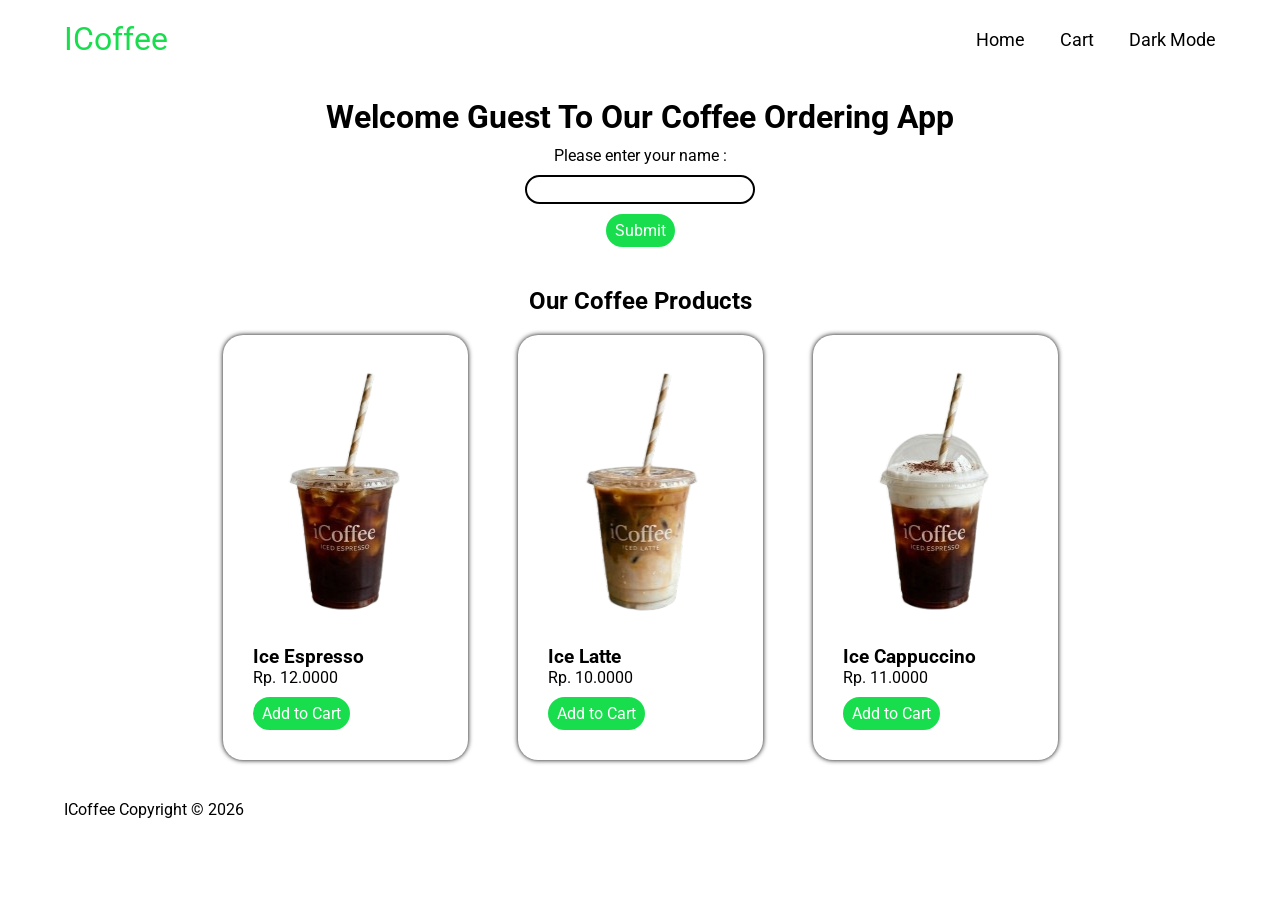
<file: index.html>
<!DOCTYPE html>
<html lang="en">

<head>
    <meta charset="UTF-8">
    <meta name="viewport" content="width=device-width, initial-scale=1.0">
    <title>ICoffee</title>
    <!-- CSS Link -->
    <link rel="stylesheet" href="css/style.css">

    <!-- Boxicons Link -->
    <!-- Basic Icons -->
    <link href="https://cdn.boxicons.com/3.0.8/fonts/basic/boxicons.min.css" rel="stylesheet">
    <!-- Filled Icons -->
    <link href="https://cdn.boxicons.com/3.0.8/fonts/filled/boxicons-filled.min.css" rel="stylesheet">
    <!-- Brand Icons -->
    <link href="https://cdn.boxicons.com/3.0.8/fonts/brands/boxicons-brands.min.css" rel="stylesheet">

    <!-- Google Fonts Link -->
    <link rel="preconnect" href="https://fonts.googleapis.com">
    <link rel="preconnect" href="https://fonts.gstatic.com" crossorigin>
    <link href="https://fonts.googleapis.com/css2?family=Roboto:ital,wght@0,100..900;1,100..900&display=swap" rel="stylesheet">
</head>

<body>

    <!-- Navbar -->
    <nav class="navbar-container">
        <div class="logo">
            <a href="index.html" class="logo-link">
                <i class="bx bx-cup-hot"></i> ICoffee
            </a>
        </div>

        <div class="navigation">
            <ul>
                <li class="logo-display">
                    <a href="index.html" class="logo-link">
                        <i class="bx bx-cup-hot"></i> ICoffee
                    </a>
                </li>
                <li>
                    <a href="index.html"><i class="bx bx-home-alt"></i> Home</a>
                </li>
                <li>
                    <a href="cart.html"><i class="bx bx-cart-alt"></i> Cart</a>
                </li>
            </ul>

            <button id="dark-mode-toggle" type="button" class="dark-mode-button">
                <i class="bx bx-moon"></i> Dark Mode
            </button>
        </div>

        <button id="hamburger-toggle" type="button" class="hamburger-button">
            <i class="bx bx-menu" id="hamburger-icon"></i>
        </button>
    </nav>

    <!-- Header -->
    <header class="header-container">
        <h1>Welcome <span id="display-name">Guest</span> To Our Coffee Ordering App</h1>
        <p>Please enter your name :</p>
        <input type="text" class="input-name">
        <button class="submit-name-button">Submit</button>
    </header>

    <!-- Main Content -->
    <main class="main-container">
        <h2 class="title">Our Coffee Products</h2>

        <div class="products-container">
            <div class="coffee-product" data-id="1" data-name="ice-espresso" data-price="12000" data-stock="50">
                <div class="image">
                    <img src="assets/img/ice-espresso.png" alt="ice-espresso">
                </div>
                <div class="details">
                    <h3>Ice Espresso</h3>
                    <p>Rp. 12.0000</p>
                    <button class="add-cart-button">Add to Cart</button>
                </div>
            </div>

            <div class="coffee-product" data-id="2" data-name="ice-latte" data-price="10000" data-stock="50">
                <div class="image">
                    <img src="assets/img/ice-latte.png" alt="ice-latte">
                </div>
                <div class="details">
                    <h3>Ice Latte</h3>
                    <p>Rp. 10.0000</p>
                    <button class="add-cart-button">Add to Cart</button>
                </div>
            </div>

            <div class="coffee-product" data-id="3" data-name="ice-cappuccino" data-price="11000" data-stock="50">
                <div class="image">
                    <img src="assets/img/ice-cappuccino.png" alt="ice-cappuccino">
                </div>
                <div class="details">
                    <h3>Ice Cappuccino</h3>
                    <p>Rp. 11.0000</p>
                    <button class="add-cart-button">Add to Cart</button>
                </div>
            </div>
        </div>
    </main>

    <!-- Footer -->
    <footer class="footer-container">
        <p>ICoffee Copyright &copy; 2026</p>
    </footer>

    <!-- Javascript Link -->
    <script src="js/script.js"></script>

</body>

</html>
</file>
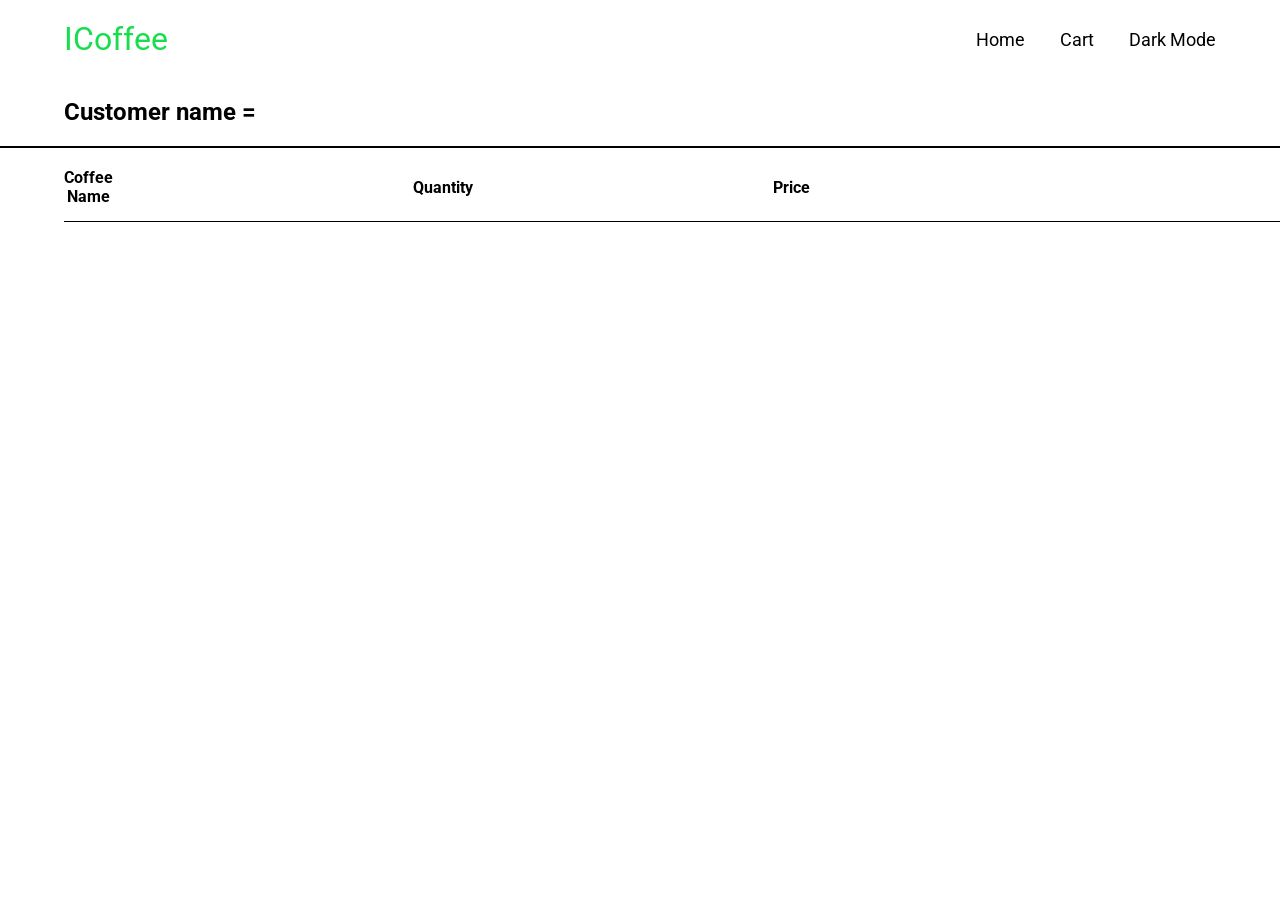
<file: cart.html>
<!DOCTYPE html>
<html lang="en">

<head>
    <meta charset="UTF-8">
    <meta name="viewport" content="width=device-width, initial-scale=1.0">
    <title>Cart</title>
    <!-- CSS Link -->
    <link rel="stylesheet" href="css/cart.css">

    <!-- Boxicons Link -->
    <!-- Basic Icons -->
    <link href="https://cdn.boxicons.com/3.0.8/fonts/basic/boxicons.min.css" rel="stylesheet">
    <!-- Filled Icons -->
    <link href="https://cdn.boxicons.com/3.0.8/fonts/filled/boxicons-filled.min.css" rel="stylesheet">
    <!-- Brand Icons -->
    <link href="https://cdn.boxicons.com/3.0.8/fonts/brands/boxicons-brands.min.css" rel="stylesheet">

    <!-- Google Fonts Link -->
    <link rel="preconnect" href="https://fonts.googleapis.com">
    <link rel="preconnect" href="https://fonts.gstatic.com" crossorigin>
    <link href="https://fonts.googleapis.com/css2?family=Roboto:ital,wght@0,100..900;1,100..900&display=swap"
        rel="stylesheet">
</head>

<body>

    <!-- Navbar -->
    <nav class="navbar-container">
        <div class="logo">
            <a href="index.html" class="logo-link">
                <i class="bx bx-cup-hot"></i> ICoffee
            </a>
        </div>

        <div class="navigation">
            <ul>
                <li class="logo-display">
                    <a href="index.html" class="logo-link">
                        <i class="bx bx-cup-hot"></i> ICoffee
                    </a>
                </li>
                <li>
                    <a href="index.html"><i class="bx bx-home-alt"></i> Home</a>
                </li>
                <li>
                    <a href="cart.html"><i class="bx bx-cart-alt"></i> Cart</a>
                </li>
            </ul>

            <button id="dark-mode-toggle" type="button" class="dark-mode-button">
                <i class="bx bx-moon"></i> Dark Mode
            </button>
        </div>

        <button id="hamburger-toggle" type="button" class="hamburger-button">
            <i class="bx bx-menu" id="hamburger-icon"></i>
        </button>
    </nav>

    <!-- Header -->

    <header class="header-container">
        <h2>Customer name = <span id="display-name"></span></h2>
    </header>

    <!-- Main Content -->

    <main class="main-container">
        <table class="table">
            <tr>
                <th>Coffee Name</th>
                <th>Quantity</th>
                <th>Price</th>
                <th></th>
            </tr>
        </table>
        
        <!-- <div class="checkout-container">
            <button id="checkout-button">Checkout</button>
        </div> -->
    </main>

    <!-- Javascript Link -->
    <script src="js/cart.js"></script>

</body>

</html>
</file>
<file: css/style.css>
* {
    padding: 0;
    margin: 0;
    box-sizing: border-box;
    font-family: "Roboto", sans-serif;
    ;
}

:root {
    /* Color Variables */
    --primary-color: #18de4d;
    --second-color: #ffffff;
    --third-color: #000000;

    /* padding */
    --padding-page: 20px 5%;
}

/* body {
    background-color: var(--second-color);
    color: var(--third-color);
} */

/* Navbar */

.navbar-container {
    background-color: var(--second-color);
    display: flex;
    justify-content: space-between;
    align-items: center;
    padding: var(--padding-page);
    position: sticky;
    top: 0;
    width: 100%;
    z-index: 1;
}

.logo-link {
    color: var(--primary-color);
    font-size: 2rem;
    text-decoration: none;
    display: flex;
}

.navigation {
    display: flex;
    justify-content: center;
    column-gap: 30px;
}

.navigation ul {
    list-style-type: none;
    display: flex;
    justify-content: center;
    column-gap: 30px;
}

.navigation .logo-display {
    display: none;
}

.navigation a {
    color: var(--third-color);
    text-decoration: none;
    font-size: 18px;
    display: flex;
    column-gap: 5px;
}

.dark-mode-button {
    color: var(--third-color);
    font-size: 18px;
    background-color: unset;
    border: unset;
    cursor: pointer;
    display: flex;
    column-gap: 5px;
}

.hamburger-button {
    color: var(--third-color);
    font-size: 2rem;
    background-color: unset;
    border: unset;
    cursor: pointer;
    display: none;
}

/* Navbar */

/* Header */

.header-container {
    text-align: center;
    padding: var(--padding-page);
    display: flex;
    flex-direction: column;
    justify-content: center;
    align-items: center;
    row-gap: 10px;
}

.input-name {
    padding: 5px 10px;
    width: 20%;
    border: 2px solid;
    border-radius: 30px;
}

.input-name:focus {
    outline: none;
}

.submit-name-button {
    color: var(--second-color);
    background-color: var(--primary-color);
    font-size: 16px;
    padding: 5px 7px;
    border: 2px solid var(--primary-color);
    border-radius: 30px;
    cursor: pointer;
    transition: all .30s ease;
}

.submit-name-button:hover {
    color: var(--third-color);
    background-color: var(--second-color);
}

/* Header */

/* Main Container */

.main-container {
    padding: var(--padding-page);
}

.title {
    text-align: center;
}

.products-container {
    margin-top: 20px;
    display: flex;
    justify-content: center;
    align-items: center;
    column-gap: 50px;
}

.coffee-product {
    background-color: var(--second-color);
    box-shadow: 0px 0px 5px var(--third-color);
    max-width: 300px;
    padding: 30px;
    border-radius: 20px;
}

.details {
    margin-top: 30px;
}

.add-cart-button {
    background-color: var(--primary-color);
    color: var(--second-color);
    font-size: 16px;
    padding: 5px 7px;
    margin-top: 10px;
    border: 2px solid var(--primary-color);
    border-radius: 30px;
    cursor: pointer;
    transition: all .30s ease;
}

.add-cart-button:hover {
    color: var(--third-color);
    background-color: var(--second-color);
}

/* Main Container */

/* Footer */

.footer-container {
    padding: var(--padding-page);
    display: flex;
    justify-content: flex-start;
    align-items: center;
}

/* Footer */

/* Dark Mode */

body.dark-mode {
    background-color: var(--third-color);
    color: var(--second-color);
}

body.dark-mode .navbar-container {
    background-color: var(--third-color);
}

body.dark-mode .navigation a {
    color: var(--second-color);
}

body.dark-mode .dark-mode-button {
    color: var(--second-color);
}

body.dark-mode .coffee-product {
    color: var(--third-color);
    box-shadow: unset;
}

/* Mobile Responsive (768px) */
@media (max-width: 768px) {

    /* Navbar */

    .navigation {
        position: absolute;
        top: 0;
        left: -100%;
        flex-direction: column;
        justify-content: flex-start;
        align-items: flex-start;
        row-gap: 30px;
        width: 200px;
        height: 100vh;
        padding: var(--padding-page);
        background-color: var(--second-color);
        box-shadow: 0px 3px 5px var(--third-color);
        transition: all .50s ease;
    }

    .navigation.active {
        left: 0;
    }

    .navigation ul {
        flex-direction: column;
        align-items: flex-start;
        row-gap: 30px;
    }

    .navigation .logo-display {
        display: block;
    }

    .navigation .logo-display a {
        color: var(--primary-color);
        font-size: 2rem;
        text-decoration: none;
        display: flex;
    }

    .hamburger-button {
        display: block;
    }

    /* Navbar */

    /* Header */

    .input-name {
        width: 70%;
    }

    /* Header */

    /* Main Container */

    .products-container {
        flex-direction: column;
        row-gap: 50px;
    }

    /* Main Container */

    /* Dark Mode */

    body.dark-mode .hamburger-button {
        color: var(--second-color);
    }

    body.dark-mode .navigation a {
        color: var(--third-color);
    }

    body.dark-mode .logo-display a {
        color: var(--primary-color);
    }

    body.dark-mode .dark-mode-button {
        color: var(--third-color);
    }

    /* Dark Mode */
}
</file>
<file: css/cart.css>
* {
    padding: 0;
    margin: 0;
    box-sizing: border-box;
    font-family: "Roboto", sans-serif;
    ;
}

:root {
    /* Color Variables */
    --primary-color: #18de4d;
    --second-color: #ffffff;
    --third-color: #000000;

    /* padding */
    --padding-page: 20px 5%;
}

body {
    height: 100vh;
}

/* Navbar */

.navbar-container {
    background-color: var(--second-color);
    display: flex;
    justify-content: space-between;
    align-items: center;
    padding: var(--padding-page);
    position: sticky;
    top: 0;
    width: 100%;
    z-index: 1;
}

.logo-link {
    color: var(--primary-color);
    font-size: 2rem;
    text-decoration: none;
    display: flex;
}

.navigation {
    display: flex;
    justify-content: center;
    column-gap: 30px;
}

.navigation ul {
    list-style-type: none;
    display: flex;
    justify-content: center;
    column-gap: 30px;
}

.navigation .logo-display {
    display: none;
}

.navigation a {
    color: var(--third-color);
    text-decoration: none;
    font-size: 18px;
    display: flex;
    column-gap: 5px;
}

.dark-mode-button {
    color: var(--third-color);
    font-size: 18px;
    background-color: unset;
    border: unset;
    cursor: pointer;
    display: flex;
    column-gap: 5px;
}

.hamburger-button {
    color: var(--third-color);
    font-size: 2rem;
    background-color: unset;
    border: unset;
    cursor: pointer;
    display: none;
}

/* Navbar */

/* Header */

.header-container {
    padding: var(--padding-page);
    border-bottom: 2px solid;
    display: flex;
    column-gap: 15px;
}

.remove-name-button {
    color: var(--second-color);
    background-color: var(--primary-color);
    font-size: 16px;
    padding: 5px 7px;
    border: 2px solid var(--primary-color);
    border-radius: 30px;
    cursor: pointer;
    transition: all .30s ease;
}

.main-container {
    padding: var(--padding-page);
}

table {
    border-spacing: 0;
}

table th {
    padding: 0 300px 15px 0;
    border-bottom: 1px solid;
}

table td {
    padding: 15px 300px 15px 0;
    border-bottom: 1px solid;
}

.action-button {
    color: var(--second-color);
    background-color: var(--primary-color);
    font-size: 16px;
    padding: 5px 7px;
    margin-right: 10px;
    border: 2px solid var(--primary-color);
    border-radius: 30px;
    cursor: pointer;
    transition: all .30s ease;
}

/* Dark Mode */

body.dark-mode {
    background-color: var(--third-color);
    color: var(--second-color);
}

body.dark-mode .navbar-container {
    background-color: var(--third-color);
}

body.dark-mode .navigation a {
    color: var(--second-color);
}

body.dark-mode .dark-mode-button {
    color: var(--second-color);
}

body.dark-mode .coffee-product {
    color: var(--third-color);
    box-shadow: unset;
}

/* Mobile Responsive (768px) */
@media (max-width: 768px) {

    /* Navbar */

    .navigation {
        position: absolute;
        top: 0;
        left: -100%;
        flex-direction: column;
        justify-content: flex-start;
        align-items: flex-start;
        row-gap: 30px;
        width: 200px;
        height: 100vh;
        padding: var(--padding-page);
        background-color: var(--second-color);
        box-shadow: 0px 3px 5px var(--third-color);
        transition: all .50s ease;
    }

    .navigation.active {
        left: 0;
    }

    .navigation ul {
        flex-direction: column;
        align-items: flex-start;
        row-gap: 30px;
    }

    .navigation .logo-display {
        display: block;
    }

    .navigation .logo-display a {
        color: var(--primary-color);
        font-size: 2rem;
        text-decoration: none;
        display: flex;
    }

    .hamburger-button {
        display: block;
    }

    /* Navbar */

    /* Header */

    .input-name {
        width: 70%;
    }

    /* Header */

    /* Main Container */

    .products-container {
        flex-direction: column;
        row-gap: 50px;
    }

    /* Main Container */

    /* Dark Mode */

    body.dark-mode .hamburger-button {
        color: var(--second-color);
    }

    body.dark-mode .navigation a {
        color: var(--third-color);
    }

    body.dark-mode .logo-display a {
        color: var(--primary-color);
    }

    body.dark-mode .dark-mode-button {
        color: var(--third-color);
    }

    /* Dark Mode */
}
</file>
